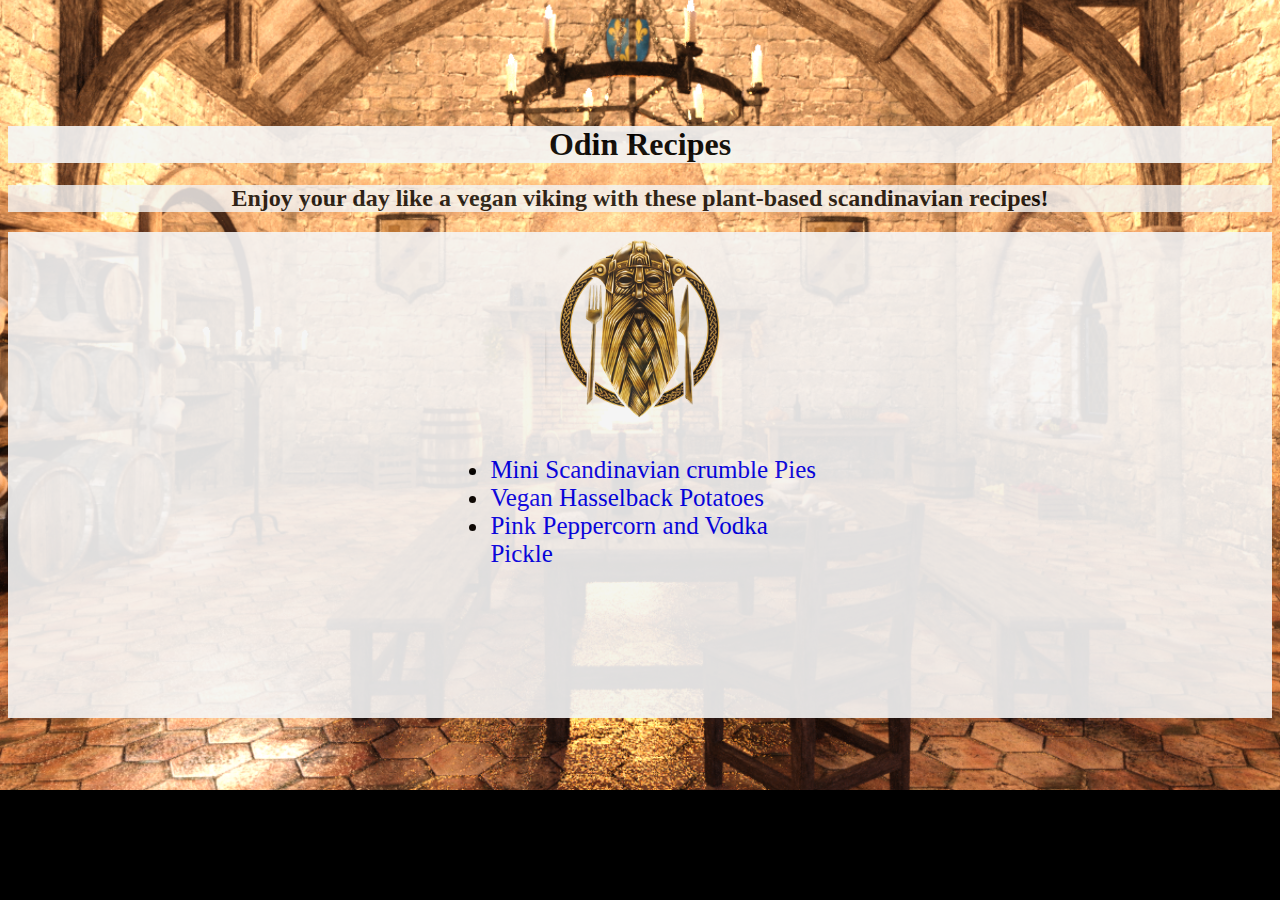
<file: index.html>
<!DOCTYPE html>
<html lang="en">
<head>
    <meta charset="UTF-8">
    <meta http-equiv="X-UA-Compatible" content="IE=edge">
    <meta name="viewport" content="width=device-width, initial-scale=1.0">
    <link rel="stylesheet" href="styles.css" />
    <title>Odin Recipes</title>
</head>
<body>
    <h1>Odin Recipes</h1>
    <h2>Enjoy your day like a vegan viking with these plant-based scandinavian recipes!</h2>
    <div class="text">
        <img src="./logo.png" class="logo">
    <ul>
        <li><a href="./recipes/recipe1.html">Mini Scandinavian crumble Pies</a></li>
        <li><a href="./recipes/recipe2.html">Vegan Hasselback Potatoes</a></li>
        <li><a href="./recipes/recipe3.html">Pink Peppercorn and Vodka Pickle</a></li>
    </ul>
    </div>

</body>
</html>
</file>
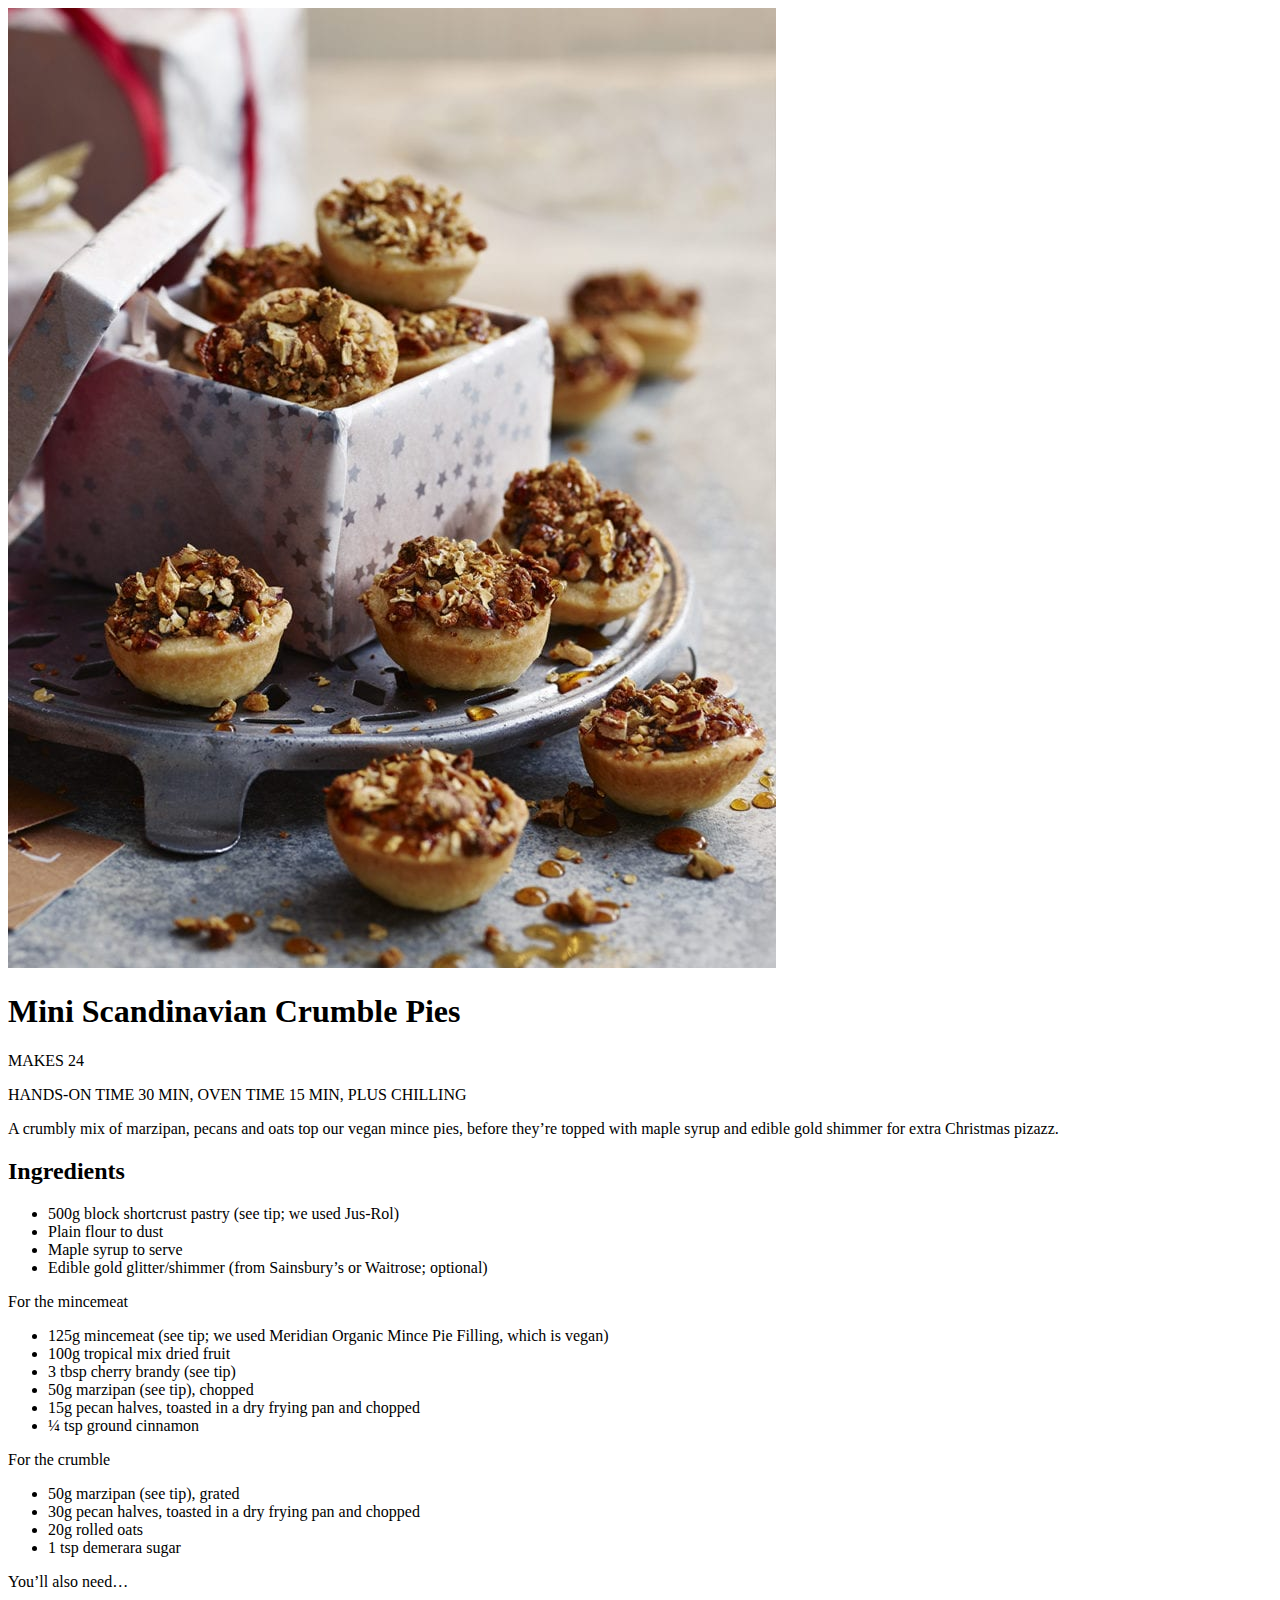
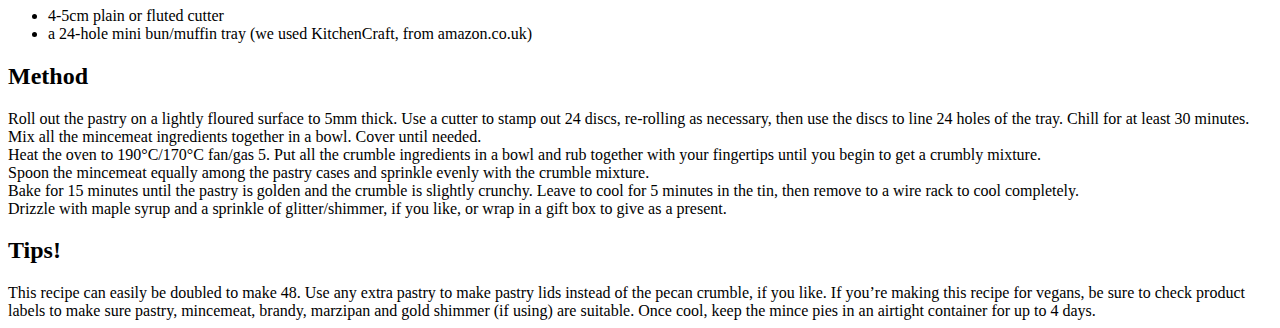
<file: recipes/recipe1.html>
<!DOCTYPE html>
<html lang="en">
<head>
    <meta charset="UTF-8">
    <meta http-equiv="X-UA-Compatible" content="IE=edge">
    <meta name="viewport" content="width=device-width, initial-scale=1.0">
    <title>Mini Scandinavian Crumble Pies</title>
    <img src="../recipe1photo.jpeg">
    <h1>Mini Scandinavian Crumble Pies</h1>
</head>
<body>
<p>MAKES 24</p>
<p>HANDS-ON TIME 30 MIN, OVEN TIME 15 MIN, PLUS CHILLING</p>


A crumbly mix of marzipan, pecans and oats top our vegan mince pies, before they’re topped with maple syrup and edible gold shimmer for extra Christmas pizazz.

<p><h2>Ingredients</h2></p>

<ul>
    <li>500g block shortcrust pastry (see tip; we used Jus-Rol)</li>
    <li>Plain flour to dust</li>
    <li>Maple syrup to serve</li>
    <li>Edible gold glitter/shimmer (from Sainsbury’s or Waitrose; optional)</li>
</ul>
<p>For the mincemeat</p>
<ul>
    <li>125g mincemeat (see tip; we used Meridian Organic Mince Pie Filling, which is vegan)</li>
    <li>100g tropical mix dried fruit</li>
    <li>3 tbsp cherry brandy (see tip)</li>
    <li>50g marzipan (see tip), chopped</li>
    <li>15g pecan halves, toasted in a dry frying pan and chopped</li>
    <li>¼ tsp ground cinnamon</li>
</ul>
<p>For the crumble</p>
<ul>
    <li>50g marzipan (see tip), grated</li>
    <li>30g pecan halves, toasted in a dry frying pan and chopped</li>
    <li>20g rolled oats</li>
    <li>1 tsp demerara sugar</li>
    <liPinch ground cinnamon></li>
</ul>
<p>You’ll also need…</p>
<ul>
    <li>4-5cm plain or fluted cutter</li>
    <li>a 24-hole mini bun/muffin tray (we used KitchenCraft, from amazon.co.uk)</li>
</ul>


<p><h2>Method</h2></p>

Roll out the pastry on a lightly floured surface to 5mm thick. Use a cutter to stamp out 24 discs, re-rolling as necessary, then use the discs to line 24 holes of the tray. Chill for at least 30 minutes. <br>
Mix all the mincemeat ingredients together in a bowl. Cover until needed.<br>
Heat the oven to 190°C/170°C fan/gas 5. Put all the crumble ingredients in a bowl and rub together with your fingertips until you begin to get a crumbly mixture.<br>
Spoon the mincemeat equally among the pastry cases and sprinkle evenly with the crumble mixture.<br>
Bake for 15 minutes until the pastry is golden and the crumble is slightly crunchy. Leave to cool for 5 minutes in the tin, then remove to a wire rack to cool completely.<br>
Drizzle with maple syrup and a sprinkle of glitter/shimmer, if you like, or wrap in a gift box to give as a present.

<p><h2>Tips!</h2></p>
This recipe can easily be doubled to make 48. Use any extra pastry to make pastry lids instead of the pecan crumble, if you like. If you’re making this recipe for vegans, be sure to check product labels to make sure pastry, mincemeat, brandy, marzipan and gold shimmer (if using) are suitable.
Once cool, keep the mince pies in an airtight container for up to 4 days.

</body>
</html>
</file>
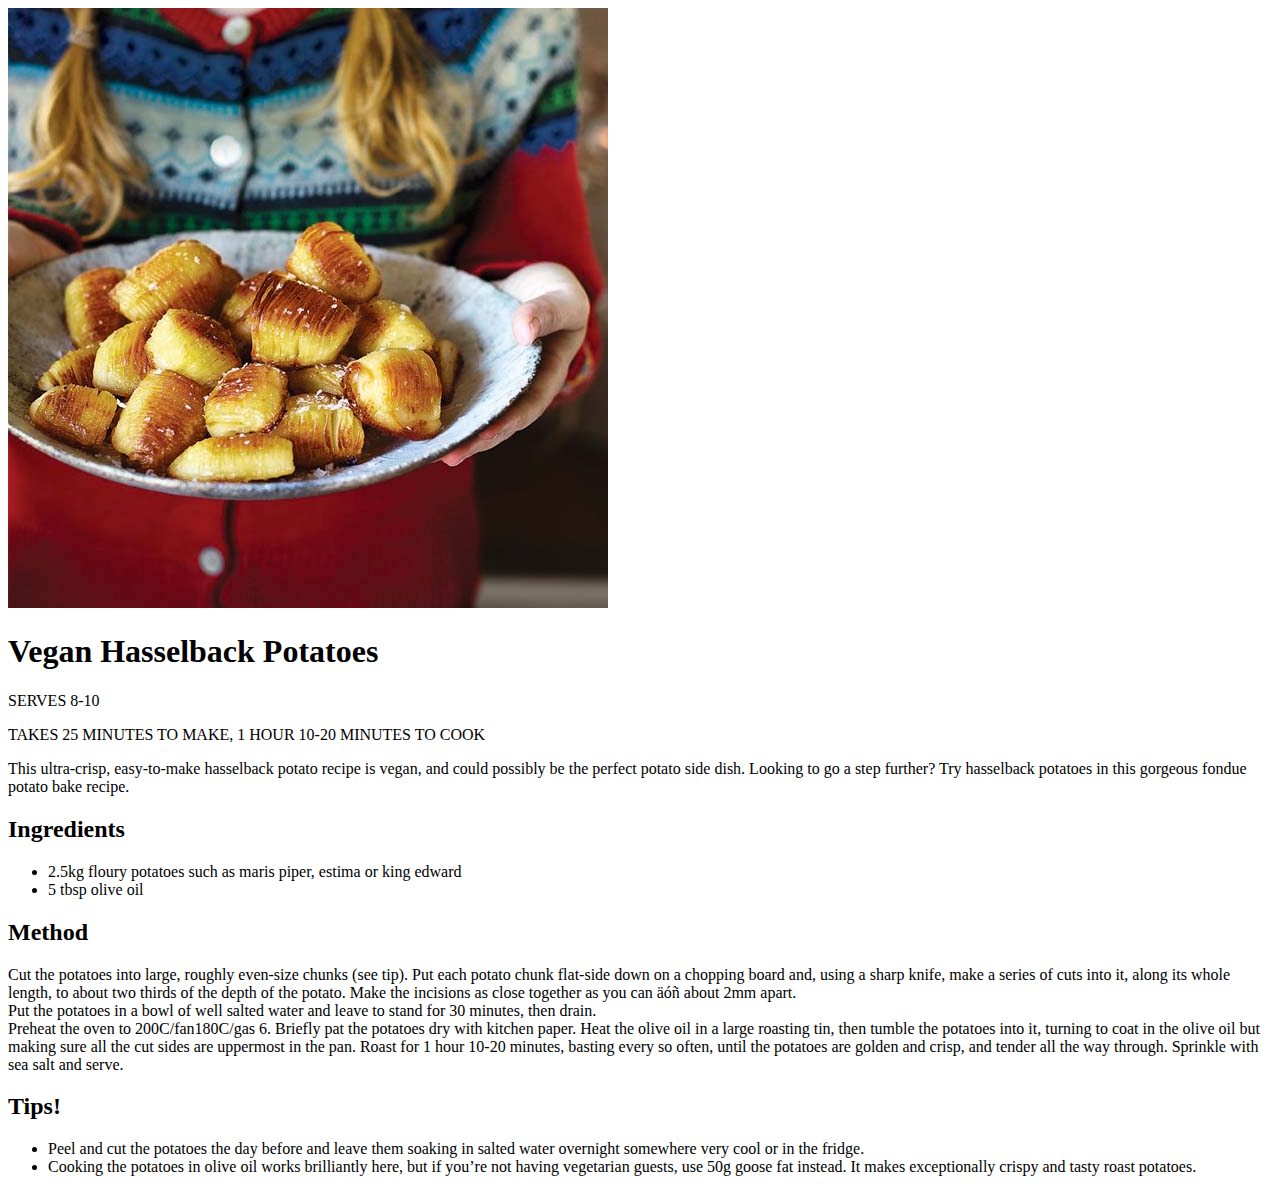
<file: recipes/recipe2.html>
<!DOCTYPE html>
<html lang="en">
<head>
    <meta charset="UTF-8">
    <meta http-equiv="X-UA-Compatible" content="IE=edge">
    <meta name="viewport" content="width=device-width, initial-scale=1.0">
    <title>Vegan Hasselback Potatoes</title>
    <img src="../recipe2photo.jpeg">
    <h1>Vegan Hasselback Potatoes</h1>
</head>
<body>
<p>SERVES 8-10</p>
<p>TAKES 25 MINUTES TO MAKE, 1 HOUR 10-20 MINUTES TO COOK</p>

This ultra-crisp, easy-to-make hasselback potato recipe is vegan, and could possibly be the perfect potato side dish. 
Looking to go a step further? Try hasselback potatoes in this gorgeous fondue potato bake recipe.

<p><h2>Ingredients</h2></p>

<ul>
    <li>2.5kg floury potatoes such as maris piper, estima or king edward</li>
    <li>5 tbsp olive oil</li>
</ul>

<p><h2>Method</h2></p>

Cut the potatoes into large, roughly even-size chunks (see tip). Put each potato chunk flat-side down on a chopping board and, using a sharp knife, make a series of cuts into it, along its whole length, to about two thirds of the depth of the potato. Make the incisions as close together as you can äóñ about 2mm apart. <br>
Put the potatoes in a bowl of well salted water and leave to stand for 30 minutes, then drain.<br>
Preheat the oven to 200C/fan180C/gas 6. Briefly pat the potatoes dry with kitchen paper. Heat the olive oil in a large roasting tin, then tumble the potatoes into it, turning to coat in the olive oil but making sure all the cut sides are uppermost in the pan. Roast for 1 hour 10-20 minutes, basting every so often, until the potatoes are golden and crisp, and tender all the way through. Sprinkle with sea salt and serve.


<p><h2>Tips!</h2></p>
<ul>
    <li>Peel and cut the potatoes the day before and leave them soaking in salted water overnight somewhere very cool or in the fridge.</li>
    <li>Cooking the potatoes in olive oil works brilliantly here, but if you’re not having vegetarian guests, use 50g goose fat instead. It makes exceptionally crispy and tasty roast potatoes.</li>
</ul>

</body>
</html>
</file>
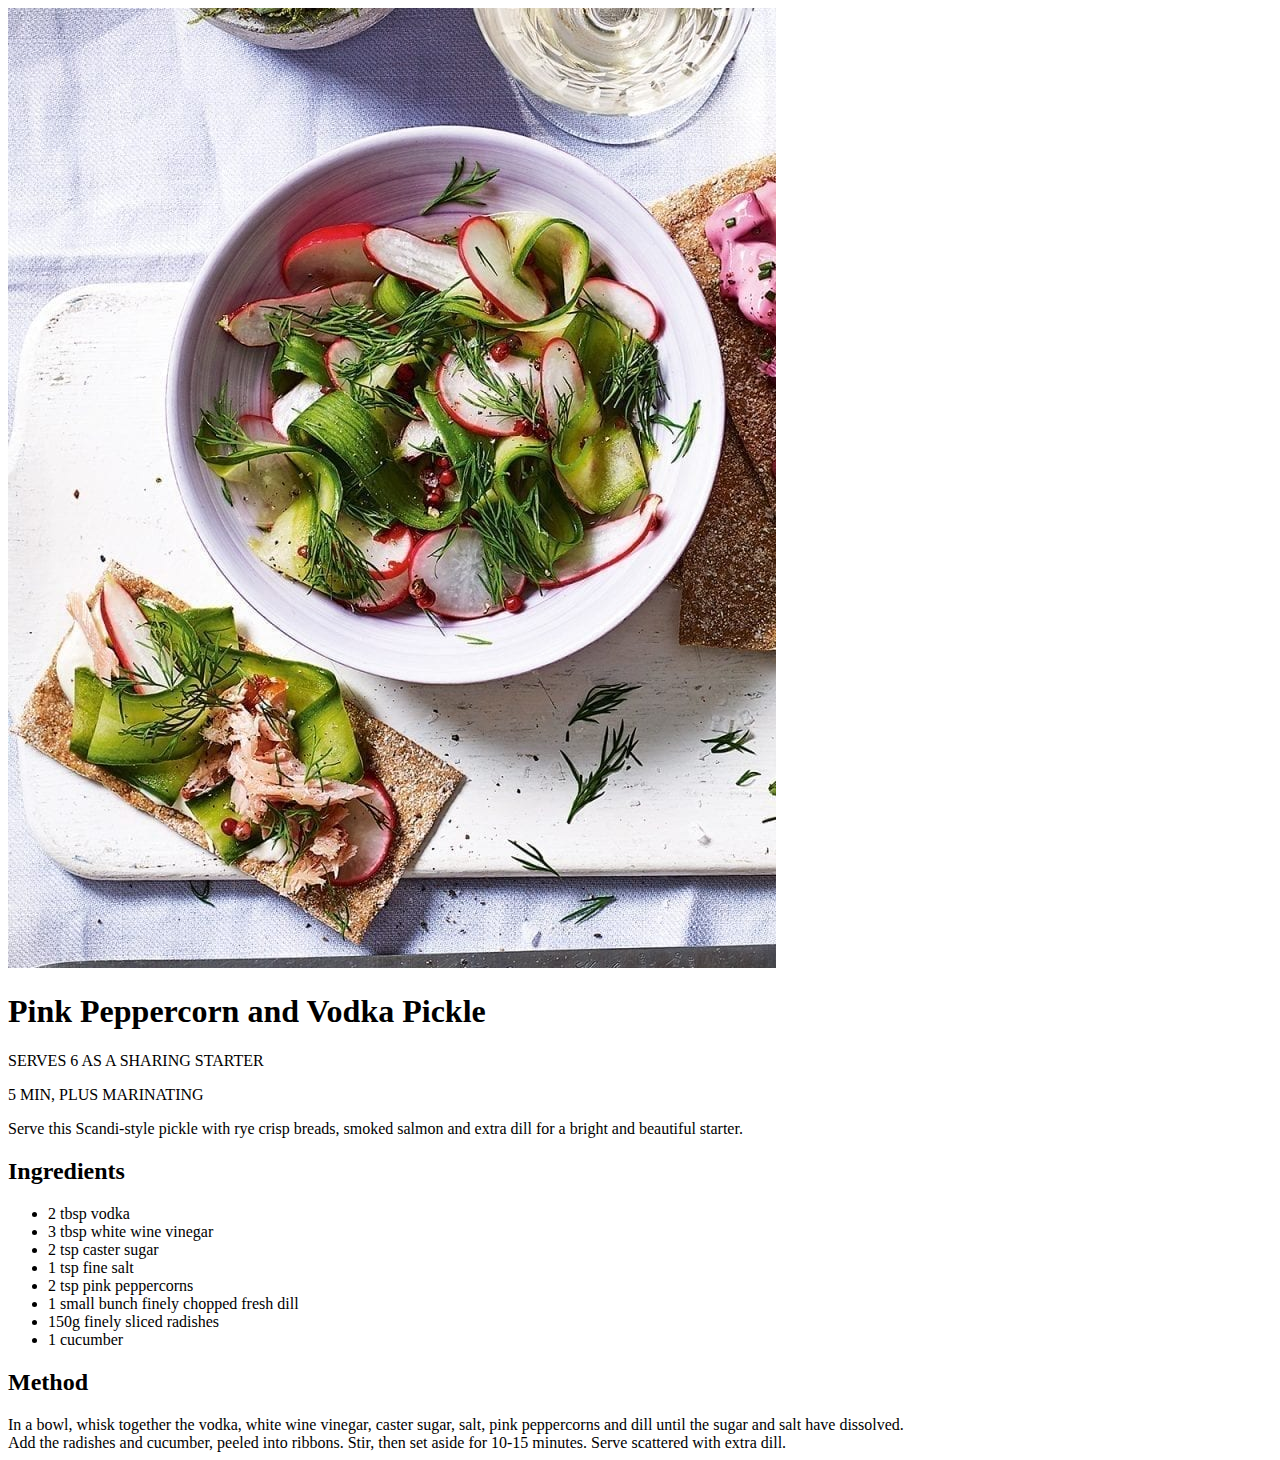
<file: recipes/recipe3.html>
<!DOCTYPE html>
<html lang="en">
<head>
    <meta charset="UTF-8">
    <meta http-equiv="X-UA-Compatible" content="IE=edge">
    <meta name="viewport" content="width=device-width, initial-scale=1.0">
    <title>Pink Peppercorn and Vodka Pickle</title>
    <img src="../recipe3recipe.jpeg">
    <h1>Pink Peppercorn and Vodka Pickle</h1>
</head>
<body>
<p>SERVES 6 AS A SHARING STARTER</p>
<p>5 MIN, PLUS MARINATING</p>

Serve this Scandi-style pickle with rye crisp breads, smoked salmon and extra dill for a bright and beautiful starter.

<p><h2>Ingredients</h2></p>

<ul>
    <li>2 tbsp vodka</li>
    <li>3 tbsp white wine vinegar</li>
    <li>2 tsp caster sugar</li>
    <li>1 tsp fine salt</li>
    <li>2 tsp pink peppercorns</li>
    <li>1 small bunch finely chopped fresh dill</li>
    <li>150g finely sliced radishes</li>
    <li>1 cucumber</li>
</ul>

<p><h2>Method</h2></p>

In a bowl, whisk together the vodka, white wine vinegar, caster sugar, salt, pink peppercorns and dill until the sugar and salt have dissolved.<br>
Add the radishes and cucumber, peeled into ribbons. Stir, then set aside for 10-15 minutes. Serve scattered with extra dill.

</body>
</html>
</file>
<file: styles.css>
body {
    background-image: url(./bg.png);
    background-size: cover;
    background-position: center;
    background-repeat: no-repeat;
    background-color: black;
}

h1{
    margin-top: 10%;
    padding-left: 0;
    font-family: cursive, serif;
    font-size: 45;
    text-align: center;
    background-color: whitesmoke;
    opacity: 90%;
    margin-left: 20;
    margin-right: 20;
}

h2{
    padding-left: 0;
    text-align: center;
    font-size: 20;
    background-color: whitesmoke;
    opacity: 80%;
    margin-left: 20;
    margin-right: 20;
}

.text {
    text-decoration: ;
    background-color: whitesmoke;
    opacity: 90%;
    font-size: 25px;
    font-style: Helvetica;
    padding-left: 35%;
    padding-right: 35%;
    padding-top: 20;
    padding-bottom: 5em;
    margin-left: 20;
    margin-right: 20;
    margin-bottom: 50;
}

a:link {
    text-decoration: none;
}

a:visited {
    text-decoration: none;
}

a:hover {
    text-decoration: underline;
}

a:active {
    text-decoration: none;
}


.logo {
    background-color: whitesmoke;
    opacity: 90%;
    display: block;
    margin-left: auto;
    margin-right: auto;
    width: 50%;

}
</file>
